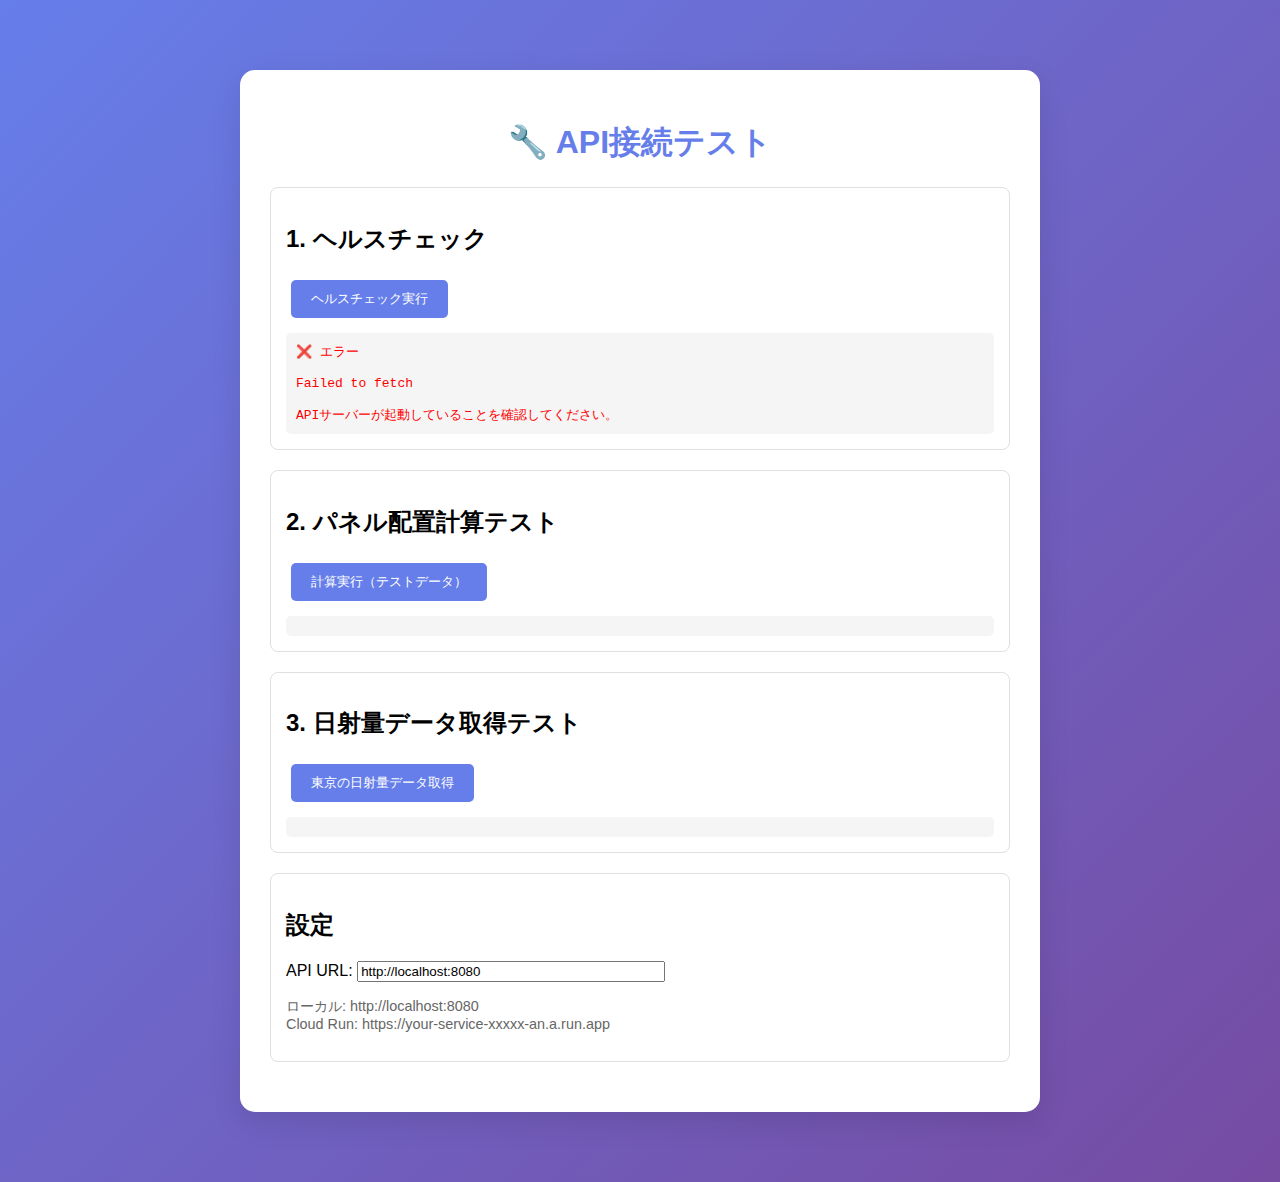
<file: frontend/test.html>
<!DOCTYPE html>
<html lang="ja">
<head>
    <meta charset="UTF-8">
    <meta name="viewport" content="width=device-width, initial-scale=1.0">
    <title>API接続テスト</title>
    <style>
        body {
            font-family: Arial, sans-serif;
            max-width: 800px;
            margin: 50px auto;
            padding: 20px;
            background: linear-gradient(135deg, #667eea 0%, #764ba2 100%);
            min-height: 100vh;
        }
        .container {
            background: white;
            padding: 30px;
            border-radius: 15px;
            box-shadow: 0 10px 30px rgba(0,0,0,0.1);
        }
        h1 {
            color: #667eea;
            text-align: center;
        }
        .test-section {
            margin: 20px 0;
            padding: 15px;
            border: 1px solid #e0e0e0;
            border-radius: 8px;
        }
        button {
            background: #667eea;
            color: white;
            border: none;
            padding: 10px 20px;
            border-radius: 5px;
            cursor: pointer;
            margin: 5px;
        }
        button:hover {
            background: #5568d3;
        }
        .result {
            margin-top: 10px;
            padding: 10px;
            background: #f5f5f5;
            border-radius: 5px;
            font-family: monospace;
            white-space: pre-wrap;
            max-height: 300px;
            overflow-y: auto;
        }
        .success {
            color: green;
        }
        .error {
            color: red;
        }
    </style>
</head>
<body>
    <div class="container">
        <h1>🔧 API接続テスト</h1>
        
        <div class="test-section">
            <h2>1. ヘルスチェック</h2>
            <button onclick="testHealth()">ヘルスチェック実行</button>
            <div id="health-result" class="result"></div>
        </div>
        
        <div class="test-section">
            <h2>2. パネル配置計算テスト</h2>
            <button onclick="testPanelCalculation()">計算実行（テストデータ）</button>
            <div id="panel-result" class="result"></div>
        </div>
        
        <div class="test-section">
            <h2>3. 日射量データ取得テスト</h2>
            <button onclick="testSolarData()">東京の日射量データ取得</button>
            <div id="solar-result" class="result"></div>
        </div>
        
        <div class="test-section">
            <h2>設定</h2>
            <label>API URL: 
                <input type="text" id="api-url" value="http://localhost:8080" style="width: 300px;">
            </label>
            <p style="font-size: 0.9em; color: #666;">
                ローカル: http://localhost:8080<br>
                Cloud Run: https://your-service-xxxxx-an.a.run.app
            </p>
        </div>
    </div>

    <script>
        function getApiUrl() {
            return document.getElementById('api-url').value;
        }

        async function testHealth() {
            const resultDiv = document.getElementById('health-result');
            resultDiv.textContent = 'テスト中...';
            
            try {
                const response = await fetch(`${getApiUrl()}/health`);
                const data = await response.json();
                resultDiv.textContent = `✅ 成功\n\nレスポンス:\n${JSON.stringify(data, null, 2)}`;
                resultDiv.className = 'result success';
            } catch (error) {
                resultDiv.textContent = `❌ エラー\n\n${error.message}\n\nAPIサーバーが起動していることを確認してください。`;
                resultDiv.className = 'result error';
            }
        }

        async function testPanelCalculation() {
            const resultDiv = document.getElementById('panel-result');
            resultDiv.textContent = 'テスト中...';
            
            // テスト用の屋根形状（約10m x 8mの長方形）
            const testData = {
                polygon: [
                    [35.6762, 139.6503],
                    [35.6763, 139.6503],
                    [35.6763, 139.6504],
                    [35.6762, 139.6504]
                ],
                panel_width: 165,  // cm
                panel_height: 100, // cm
                offset: 10,        // cm
                location: {
                    lat: 35.6762,
                    lng: 139.6503,
                    address: "東京都"
                }
            };
            
            try {
                const response = await fetch(`${getApiUrl()}/api/calculate-panels`, {
                    method: 'POST',
                    headers: {
                        'Content-Type': 'application/json',
                    },
                    body: JSON.stringify(testData)
                });
                
                const data = await response.json();
                
                if (response.ok) {
                    resultDiv.textContent = `✅ 成功\n\n` +
                        `パネル枚数: ${data.panel_count}枚\n` +
                        `総面積: ${data.total_area?.toFixed(1)} m²\n` +
                        `年間発電量: ${data.power_estimation?.yearly_total_kwh?.toLocaleString()} kWh\n\n` +
                        `詳細データ:\n${JSON.stringify(data, null, 2)}`;
                    resultDiv.className = 'result success';
                } else {
                    throw new Error(data.error || 'APIエラー');
                }
            } catch (error) {
                resultDiv.textContent = `❌ エラー\n\n${error.message}`;
                resultDiv.className = 'result error';
            }
        }

        async function testSolarData() {
            const resultDiv = document.getElementById('solar-result');
            resultDiv.textContent = 'テスト中...';
            
            const testData = {
                lat: 35.6762,
                lng: 139.6503
            };
            
            try {
                const response = await fetch(`${getApiUrl()}/api/get-solar-data`, {
                    method: 'POST',
                    headers: {
                        'Content-Type': 'application/json',
                    },
                    body: JSON.stringify(testData)
                });
                
                const data = await response.json();
                
                if (response.ok) {
                    resultDiv.textContent = `✅ 成功\n\n` +
                        `年間平均日射量: ${data.yearly_average_daily_kwh_m2} kWh/m²/day\n` +
                        `年間総日射量: ${data.annual_total_kwh_m2} kWh/m²\n\n` +
                        `月別データ:\n${JSON.stringify(data.monthly_data, null, 2)}`;
                    resultDiv.className = 'result success';
                } else {
                    throw new Error(data.error || 'APIエラー');
                }
            } catch (error) {
                resultDiv.textContent = `❌ エラー\n\n${error.message}`;
                resultDiv.className = 'result error';
            }
        }

        // ページ読み込み時にヘルスチェック実行
        window.addEventListener('load', () => {
            setTimeout(testHealth, 500);
        });
    </script>
</body>
</html>
</file>
